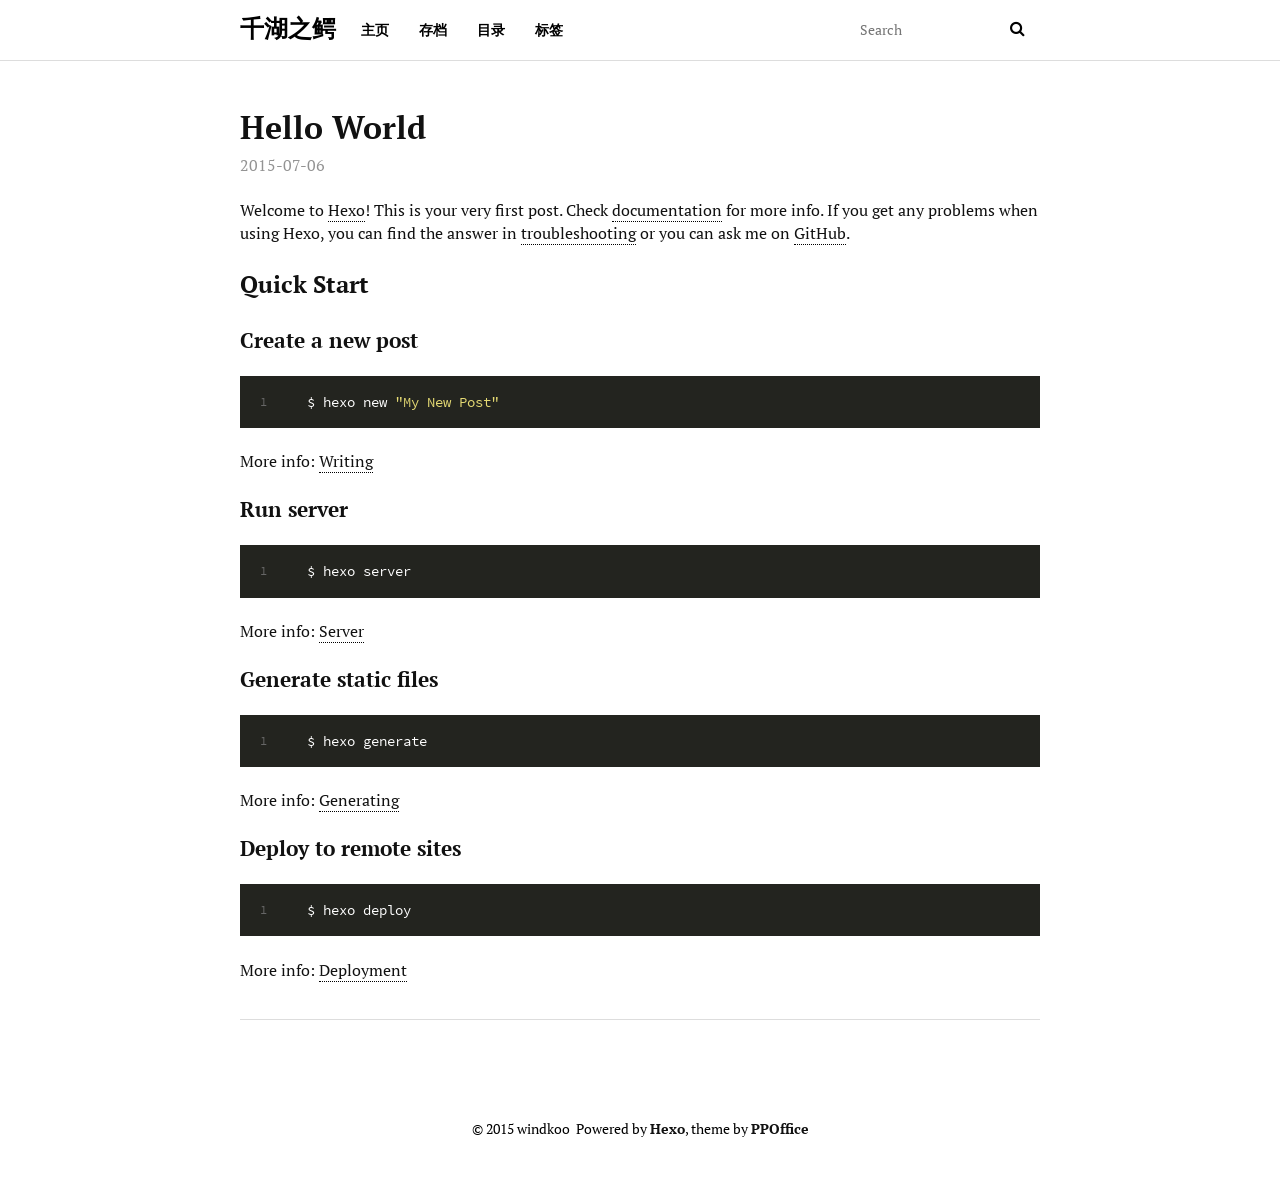
<file: index.html>
<!DOCTYPE html>
<html>
<head>
  <meta charset="utf-8">
  
  <title>千湖之鳄</title>
  <meta name="viewport" content="width=device-width, initial-scale=1, maximum-scale=1">
  <meta name="description" content="知识就是力量">
<meta property="og:type" content="website">
<meta property="og:title" content="千湖之鳄">
<meta property="og:url" content="http://blog.gufeng.net/index.html">
<meta property="og:site_name" content="千湖之鳄">
<meta property="og:description" content="知识就是力量">
<meta name="twitter:card" content="summary">
<meta name="twitter:title" content="千湖之鳄">
<meta name="twitter:description" content="知识就是力量">
  
  
    <link rel="icon" href="/favicon.png">
  
  <link href="/webfonts/ptserif/main.css" rel='stylesheet' type='text/css'>
  <link href="/webfonts/source-code-pro/main.css" rel="stylesheet" type="text/css">
  <link rel="stylesheet" href="/css/style.css" type="text/css">
  

</head>
<body>
  <div id="container">
    <header id="header">
  <div id="header-outer" class="outer">
    <div id="header-inner" class="inner">
      <a id="main-nav-toggle" class="nav-icon"></a>
      <a id="logo" class="logo logo-text" href="/">千湖之鳄</a>
      <nav id="main-nav">
        
          <a class="main-nav-link" href="/">主页</a>
        
          <a class="main-nav-link" href="/archives">存档</a>
        
          <a class="main-nav-link" href="/categories">目录</a>
        
          <a class="main-nav-link" href="/tags">标签</a>
        
      </nav>
      <nav id="sub-nav">
        <div id="search-form-wrap">
          <form action="//google.com/search" method="get" accept-charset="UTF-8" class="search-form"><input type="search" name="q" results="0" class="search-form-input" placeholder="Search"><button type="submit" class="search-form-submit">&#xF002;</button><input type="hidden" name="sitesearch" value="http://blog.gufeng.net"></form>
        </div>
      </nav>
    </div>
  </div>
</header>
    <section id="main" class="outer">
      <article id="post-hello-world" class="article article-type-post" itemscope itemprop="blogPost">
  <div class="article-inner">
    
    
      <header class="article-header">
        
  
    <h1 itemprop="name">
      <a class="article-title" href="/2015/07/06/hello-world/">Hello World</a>
    </h1>
  

      </header>
    
    <div class="article-meta">
      <a href="/2015/07/06/hello-world/" class="article-date">
  <time datetime="2015-07-05T16:06:03.000Z" itemprop="datePublished">2015-07-06</time>
</a>
      
      
    </div>
    <div class="article-entry" itemprop="articleBody">
      
        <p>Welcome to <a href="http://hexo.io/" target="_blank" rel="external">Hexo</a>! This is your very first post. Check <a href="http://hexo.io/docs/" target="_blank" rel="external">documentation</a> for more info. If you get any problems when using Hexo, you can find the answer in <a href="http://hexo.io/docs/troubleshooting.html" target="_blank" rel="external">troubleshooting</a> or you can ask me on <a href="https://github.com/hexojs/hexo/issues" target="_blank" rel="external">GitHub</a>.</p>
<h2 id="Quick_Start">Quick Start</h2><h3 id="Create_a_new_post">Create a new post</h3><figure class="highlight bash"><table><tr><td class="gutter"><pre><span class="line">1</span><br></pre></td><td class="code"><pre><span class="line">$ hexo new <span class="string">"My New Post"</span></span><br></pre></td></tr></table></figure>
<p>More info: <a href="http://hexo.io/docs/writing.html" target="_blank" rel="external">Writing</a></p>
<h3 id="Run_server">Run server</h3><figure class="highlight bash"><table><tr><td class="gutter"><pre><span class="line">1</span><br></pre></td><td class="code"><pre><span class="line">$ hexo server</span><br></pre></td></tr></table></figure>
<p>More info: <a href="http://hexo.io/docs/server.html" target="_blank" rel="external">Server</a></p>
<h3 id="Generate_static_files">Generate static files</h3><figure class="highlight bash"><table><tr><td class="gutter"><pre><span class="line">1</span><br></pre></td><td class="code"><pre><span class="line">$ hexo generate</span><br></pre></td></tr></table></figure>
<p>More info: <a href="http://hexo.io/docs/generating.html" target="_blank" rel="external">Generating</a></p>
<h3 id="Deploy_to_remote_sites">Deploy to remote sites</h3><figure class="highlight bash"><table><tr><td class="gutter"><pre><span class="line">1</span><br></pre></td><td class="code"><pre><span class="line">$ hexo deploy</span><br></pre></td></tr></table></figure>
<p>More info: <a href="http://hexo.io/docs/deployment.html" target="_blank" rel="external">Deployment</a></p>

      
    </div>
  
  </div>
  
</article>


    </section>
    <footer id="footer">
  
  <div class="outer">
    <div id="footer-info" class="inner">
      &copy; 2015 windkoo&nbsp;
      Powered by <a href="http://hexo.io/" target="_blank">Hexo</a>, theme by <a href="http://github.com/ppoffice">PPOffice</a>
    </div>
  </div>
</footer>
    

<script src="/js/jquery.min.js"></script>


  <link rel="stylesheet" href="/fancybox/jquery.fancybox.css" type="text/css">
  <script src="/fancybox/jquery.fancybox.pack.js" type="text/javascript"></script>


<script src="/js/script.js" type="text/javascript"></script>

  </div>
</body>
</html>
</file>
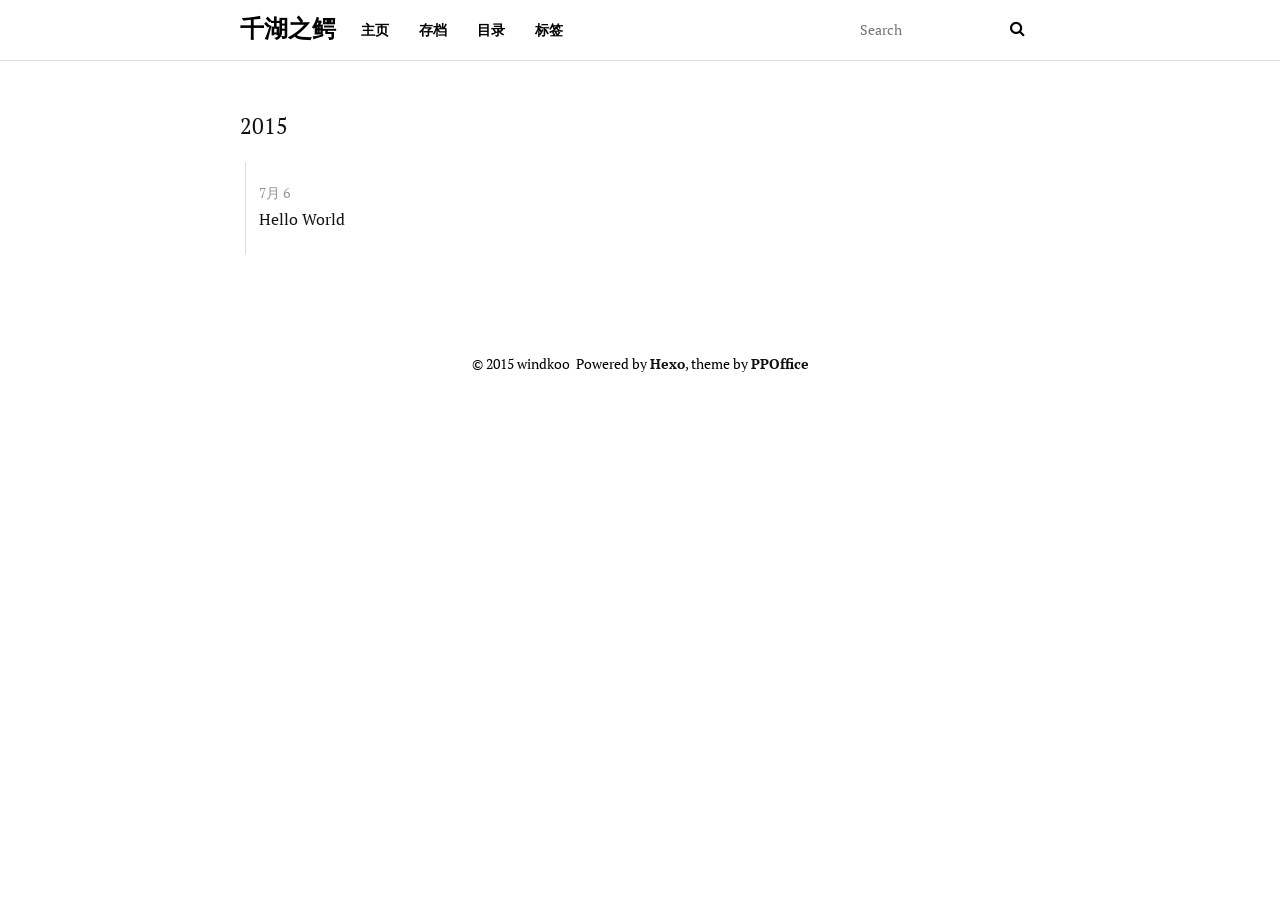
<file: archives/index.html>
<!DOCTYPE html>
<html>
<head>
  <meta charset="utf-8">
  
  <title>Archives - 千湖之鳄</title>
  <meta name="viewport" content="width=device-width, initial-scale=1, maximum-scale=1">
  <meta name="description" content="知识就是力量">
<meta property="og:type" content="website">
<meta property="og:title" content="千湖之鳄">
<meta property="og:url" content="http://blog.gufeng.net/archives/index.html">
<meta property="og:site_name" content="千湖之鳄">
<meta property="og:description" content="知识就是力量">
<meta name="twitter:card" content="summary">
<meta name="twitter:title" content="千湖之鳄">
<meta name="twitter:description" content="知识就是力量">
  
  
    <link rel="icon" href="/favicon.png">
  
  <link href="/webfonts/ptserif/main.css" rel='stylesheet' type='text/css'>
  <link href="/webfonts/source-code-pro/main.css" rel="stylesheet" type="text/css">
  <link rel="stylesheet" href="/css/style.css" type="text/css">
  

</head>
<body>
  <div id="container">
    <header id="header">
  <div id="header-outer" class="outer">
    <div id="header-inner" class="inner">
      <a id="main-nav-toggle" class="nav-icon"></a>
      <a id="logo" class="logo logo-text" href="/">千湖之鳄</a>
      <nav id="main-nav">
        
          <a class="main-nav-link" href="/">主页</a>
        
          <a class="main-nav-link" href="/archives">存档</a>
        
          <a class="main-nav-link" href="/categories">目录</a>
        
          <a class="main-nav-link" href="/tags">标签</a>
        
      </nav>
      <nav id="sub-nav">
        <div id="search-form-wrap">
          <form action="//google.com/search" method="get" accept-charset="UTF-8" class="search-form"><input type="search" name="q" results="0" class="search-form-input" placeholder="Search"><button type="submit" class="search-form-submit">&#xF002;</button><input type="hidden" name="sitesearch" value="http://blog.gufeng.net"></form>
        </div>
      </nav>
    </div>
  </div>
</header>
    <section id="main" class="outer">
      <section class="archives-wrap">
        <div class="archive-year-wrap">
          <a href="/archives/2015" class="archive-year">2015</a>
        </div>
        <div class="archives">
    
    <article class="archive-article archive-type-post">
  <div class="archive-article-inner">
    <header class="archive-article-header">
      
        <a href="/2015/07/06/hello-world/" class="archive-article-date">
  <time datetime="2015-07-05T16:06:03.000Z" itemprop="datePublished">7月 6</time>
</a>
      
      
  
    <h1 itemprop="name">
      <a class="archive-article-title" href="/2015/07/06/hello-world/">Hello World</a>
    </h1>
  

    </header>
  </div>
</article>
  
    </div></section>
  </section>
    <footer id="footer">
  
  <div class="outer">
    <div id="footer-info" class="inner">
      &copy; 2015 windkoo&nbsp;
      Powered by <a href="http://hexo.io/" target="_blank">Hexo</a>, theme by <a href="http://github.com/ppoffice">PPOffice</a>
    </div>
  </div>
</footer>
    

<script src="/js/jquery.min.js"></script>


  <link rel="stylesheet" href="/fancybox/jquery.fancybox.css" type="text/css">
  <script src="/fancybox/jquery.fancybox.pack.js" type="text/javascript"></script>


<script src="/js/script.js" type="text/javascript"></script>

  </div>
</body>
</html>
</file>
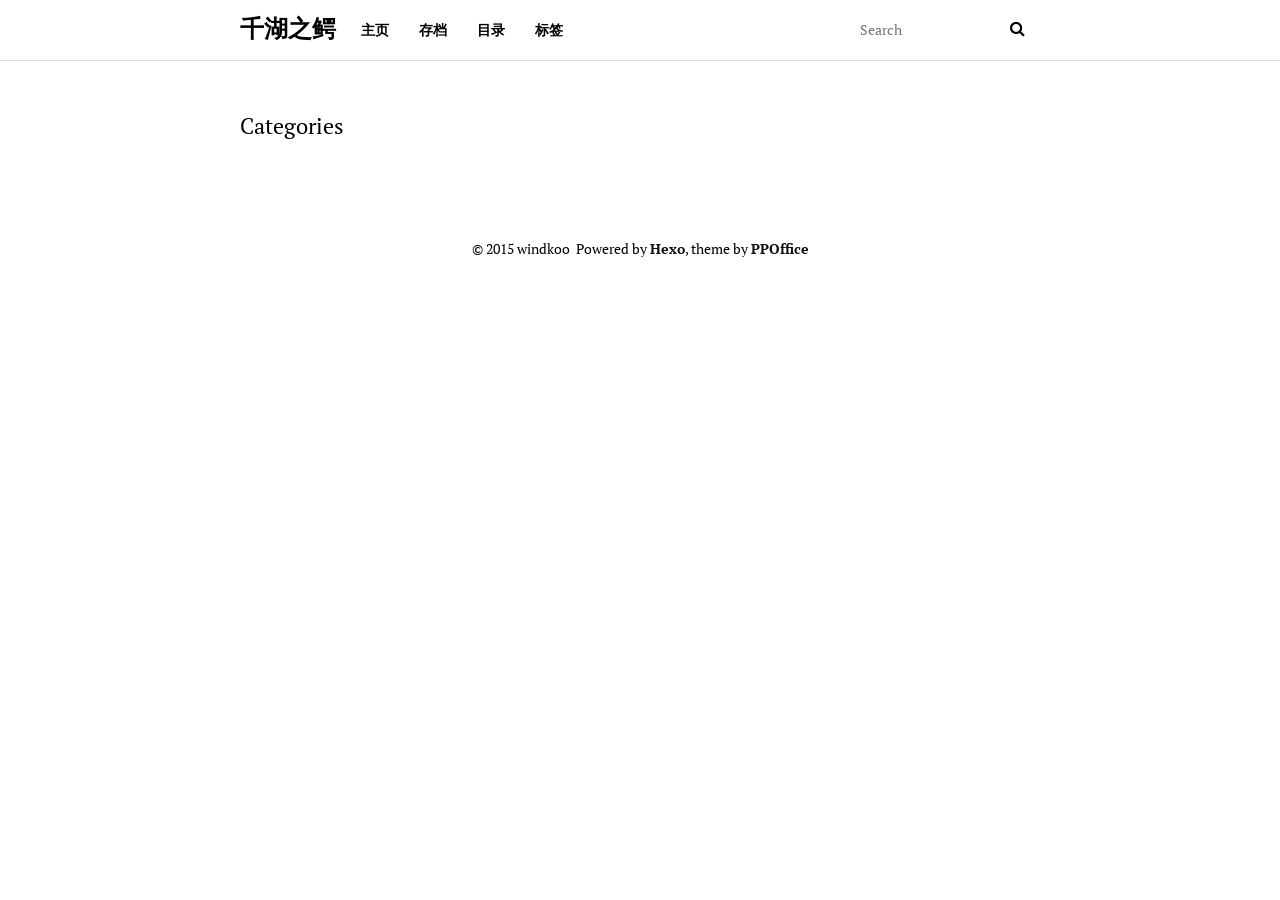
<file: categories/index.html>
<!DOCTYPE html>
<html>
<head>
  <meta charset="utf-8">
  
  <title>Categories - 千湖之鳄</title>
  <meta name="viewport" content="width=device-width, initial-scale=1, maximum-scale=1">
  <meta name="description" content="知识就是力量">
<meta property="og:type" content="website">
<meta property="og:title" content="Categories">
<meta property="og:url" content="http://blog.gufeng.net/categories/index.html">
<meta property="og:site_name" content="千湖之鳄">
<meta property="og:description" content="知识就是力量">
<meta property="og:updated_time" content="2015-07-05T16:50:45.000Z">
<meta name="twitter:card" content="summary">
<meta name="twitter:title" content="Categories">
<meta name="twitter:description" content="知识就是力量">
  
  
    <link rel="icon" href="/favicon.png">
  
  <link href="/webfonts/ptserif/main.css" rel='stylesheet' type='text/css'>
  <link href="/webfonts/source-code-pro/main.css" rel="stylesheet" type="text/css">
  <link rel="stylesheet" href="/css/style.css" type="text/css">
  

</head>
<body>
  <div id="container">
    <header id="header">
  <div id="header-outer" class="outer">
    <div id="header-inner" class="inner">
      <a id="main-nav-toggle" class="nav-icon"></a>
      <a id="logo" class="logo logo-text" href="/">千湖之鳄</a>
      <nav id="main-nav">
        
          <a class="main-nav-link" href="/">主页</a>
        
          <a class="main-nav-link" href="/archives">存档</a>
        
          <a class="main-nav-link" href="/categories">目录</a>
        
          <a class="main-nav-link" href="/tags">标签</a>
        
      </nav>
      <nav id="sub-nav">
        <div id="search-form-wrap">
          <form action="//google.com/search" method="get" accept-charset="UTF-8" class="search-form"><input type="search" name="q" results="0" class="search-form-input" placeholder="Search"><button type="submit" class="search-form-submit">&#xF002;</button><input type="hidden" name="sitesearch" value="http://blog.gufeng.net"></form>
        </div>
      </nav>
    </div>
  </div>
</header>
    <section id="main" class="outer"><section class="layout-wrap">
  <div class="layout-title">
    <span>Categories</span>
  </div>
  <div class="layout-wrap-inner">
    
  </div>
</section></section>
    <footer id="footer">
  
  <div class="outer">
    <div id="footer-info" class="inner">
      &copy; 2015 windkoo&nbsp;
      Powered by <a href="http://hexo.io/" target="_blank">Hexo</a>, theme by <a href="http://github.com/ppoffice">PPOffice</a>
    </div>
  </div>
</footer>
    

<script src="/js/jquery.min.js"></script>


  <link rel="stylesheet" href="/fancybox/jquery.fancybox.css" type="text/css">
  <script src="/fancybox/jquery.fancybox.pack.js" type="text/javascript"></script>


<script src="/js/script.js" type="text/javascript"></script>

  </div>
</body>
</html>
</file>
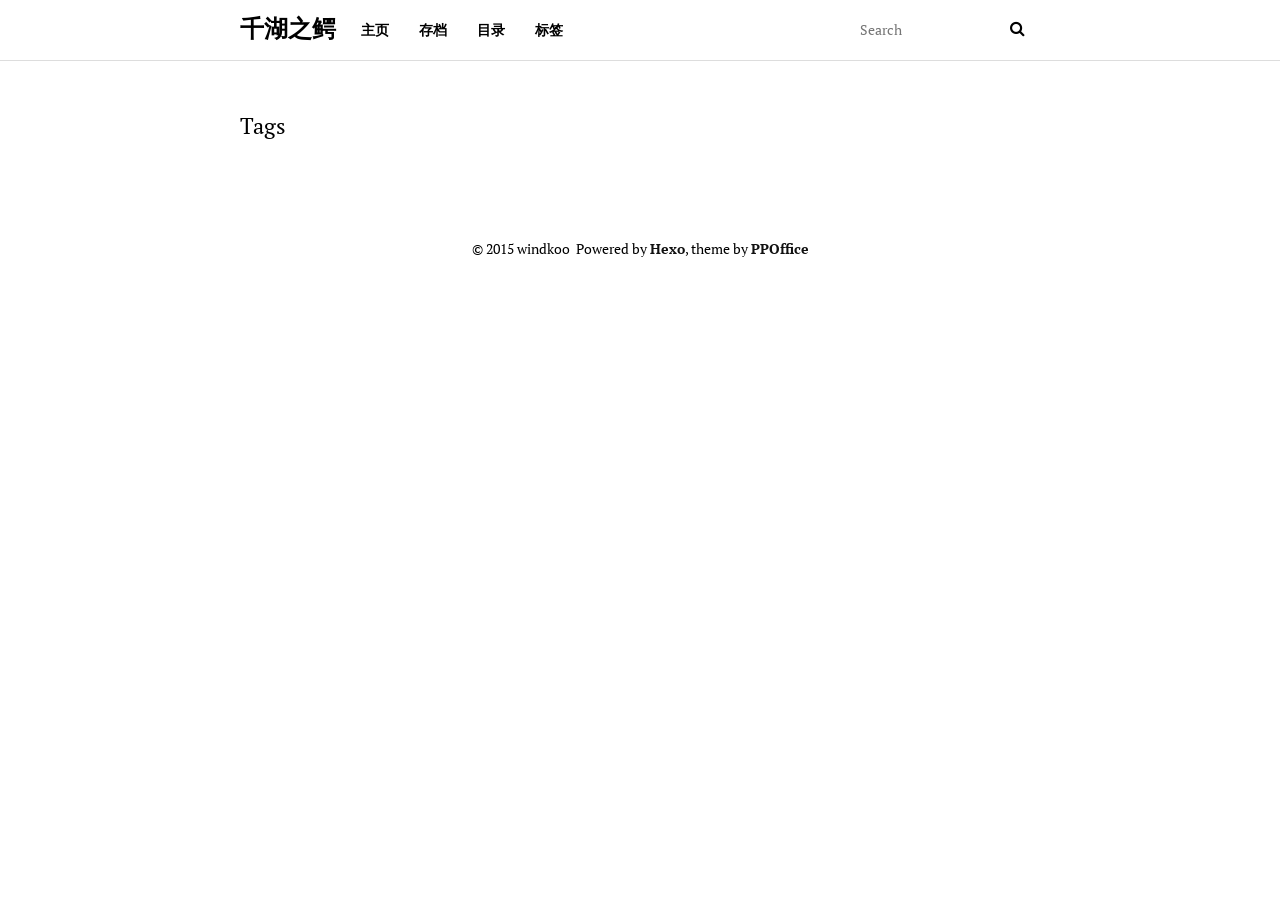
<file: tags/index.html>
<!DOCTYPE html>
<html>
<head>
  <meta charset="utf-8">
  
  <title>Tags - 千湖之鳄</title>
  <meta name="viewport" content="width=device-width, initial-scale=1, maximum-scale=1">
  <meta name="description" content="知识就是力量">
<meta property="og:type" content="website">
<meta property="og:title" content="Tags">
<meta property="og:url" content="http://blog.gufeng.net/tags/index.html">
<meta property="og:site_name" content="千湖之鳄">
<meta property="og:description" content="知识就是力量">
<meta property="og:updated_time" content="2015-07-05T16:50:45.000Z">
<meta name="twitter:card" content="summary">
<meta name="twitter:title" content="Tags">
<meta name="twitter:description" content="知识就是力量">
  
  
    <link rel="icon" href="/favicon.png">
  
  <link href="/webfonts/ptserif/main.css" rel='stylesheet' type='text/css'>
  <link href="/webfonts/source-code-pro/main.css" rel="stylesheet" type="text/css">
  <link rel="stylesheet" href="/css/style.css" type="text/css">
  

</head>
<body>
  <div id="container">
    <header id="header">
  <div id="header-outer" class="outer">
    <div id="header-inner" class="inner">
      <a id="main-nav-toggle" class="nav-icon"></a>
      <a id="logo" class="logo logo-text" href="/">千湖之鳄</a>
      <nav id="main-nav">
        
          <a class="main-nav-link" href="/">主页</a>
        
          <a class="main-nav-link" href="/archives">存档</a>
        
          <a class="main-nav-link" href="/categories">目录</a>
        
          <a class="main-nav-link" href="/tags">标签</a>
        
      </nav>
      <nav id="sub-nav">
        <div id="search-form-wrap">
          <form action="//google.com/search" method="get" accept-charset="UTF-8" class="search-form"><input type="search" name="q" results="0" class="search-form-input" placeholder="Search"><button type="submit" class="search-form-submit">&#xF002;</button><input type="hidden" name="sitesearch" value="http://blog.gufeng.net"></form>
        </div>
      </nav>
    </div>
  </div>
</header>
    <section id="main" class="outer"><section class="layout-wrap">
  <div class="layout-title">
    <span>Tags</span>
  </div>
  <div class="layout-wrap-inner tag-cloud">
    
  </div>
</section></section>
    <footer id="footer">
  
  <div class="outer">
    <div id="footer-info" class="inner">
      &copy; 2015 windkoo&nbsp;
      Powered by <a href="http://hexo.io/" target="_blank">Hexo</a>, theme by <a href="http://github.com/ppoffice">PPOffice</a>
    </div>
  </div>
</footer>
    

<script src="/js/jquery.min.js"></script>


  <link rel="stylesheet" href="/fancybox/jquery.fancybox.css" type="text/css">
  <script src="/fancybox/jquery.fancybox.pack.js" type="text/javascript"></script>


<script src="/js/script.js" type="text/javascript"></script>

  </div>
</body>
</html>
</file>
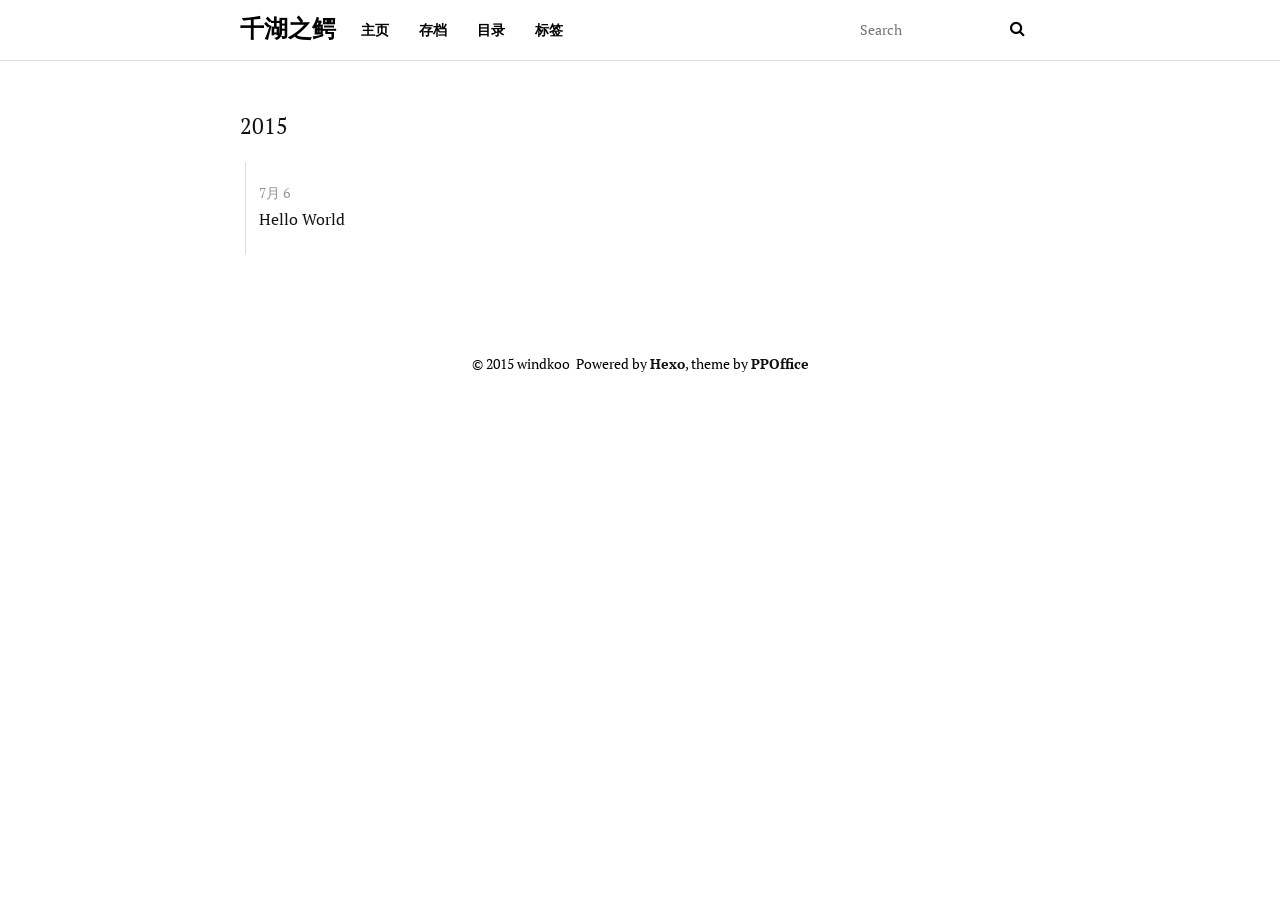
<file: archives/2015/index.html>
<!DOCTYPE html>
<html>
<head>
  <meta charset="utf-8">
  
  <title>Archives: 2015 - 千湖之鳄</title>
  <meta name="viewport" content="width=device-width, initial-scale=1, maximum-scale=1">
  <meta name="description" content="知识就是力量">
<meta property="og:type" content="website">
<meta property="og:title" content="千湖之鳄">
<meta property="og:url" content="http://blog.gufeng.net/archives/2015/index.html">
<meta property="og:site_name" content="千湖之鳄">
<meta property="og:description" content="知识就是力量">
<meta name="twitter:card" content="summary">
<meta name="twitter:title" content="千湖之鳄">
<meta name="twitter:description" content="知识就是力量">
  
  
    <link rel="icon" href="/favicon.png">
  
  <link href="/webfonts/ptserif/main.css" rel='stylesheet' type='text/css'>
  <link href="/webfonts/source-code-pro/main.css" rel="stylesheet" type="text/css">
  <link rel="stylesheet" href="/css/style.css" type="text/css">
  

</head>
<body>
  <div id="container">
    <header id="header">
  <div id="header-outer" class="outer">
    <div id="header-inner" class="inner">
      <a id="main-nav-toggle" class="nav-icon"></a>
      <a id="logo" class="logo logo-text" href="/">千湖之鳄</a>
      <nav id="main-nav">
        
          <a class="main-nav-link" href="/">主页</a>
        
          <a class="main-nav-link" href="/archives">存档</a>
        
          <a class="main-nav-link" href="/categories">目录</a>
        
          <a class="main-nav-link" href="/tags">标签</a>
        
      </nav>
      <nav id="sub-nav">
        <div id="search-form-wrap">
          <form action="//google.com/search" method="get" accept-charset="UTF-8" class="search-form"><input type="search" name="q" results="0" class="search-form-input" placeholder="Search"><button type="submit" class="search-form-submit">&#xF002;</button><input type="hidden" name="sitesearch" value="http://blog.gufeng.net"></form>
        </div>
      </nav>
    </div>
  </div>
</header>
    <section id="main" class="outer">
      <section class="archives-wrap">
        <div class="archive-year-wrap">
          <a href="/archives/2015" class="archive-year">2015</a>
        </div>
        <div class="archives">
    
    <article class="archive-article archive-type-post">
  <div class="archive-article-inner">
    <header class="archive-article-header">
      
        <a href="/2015/07/06/hello-world/" class="archive-article-date">
  <time datetime="2015-07-05T16:06:03.000Z" itemprop="datePublished">7月 6</time>
</a>
      
      
  
    <h1 itemprop="name">
      <a class="archive-article-title" href="/2015/07/06/hello-world/">Hello World</a>
    </h1>
  

    </header>
  </div>
</article>
  
    </div></section>
  </section>
    <footer id="footer">
  
  <div class="outer">
    <div id="footer-info" class="inner">
      &copy; 2015 windkoo&nbsp;
      Powered by <a href="http://hexo.io/" target="_blank">Hexo</a>, theme by <a href="http://github.com/ppoffice">PPOffice</a>
    </div>
  </div>
</footer>
    

<script src="/js/jquery.min.js"></script>


  <link rel="stylesheet" href="/fancybox/jquery.fancybox.css" type="text/css">
  <script src="/fancybox/jquery.fancybox.pack.js" type="text/javascript"></script>


<script src="/js/script.js" type="text/javascript"></script>

  </div>
</body>
</html>
</file>
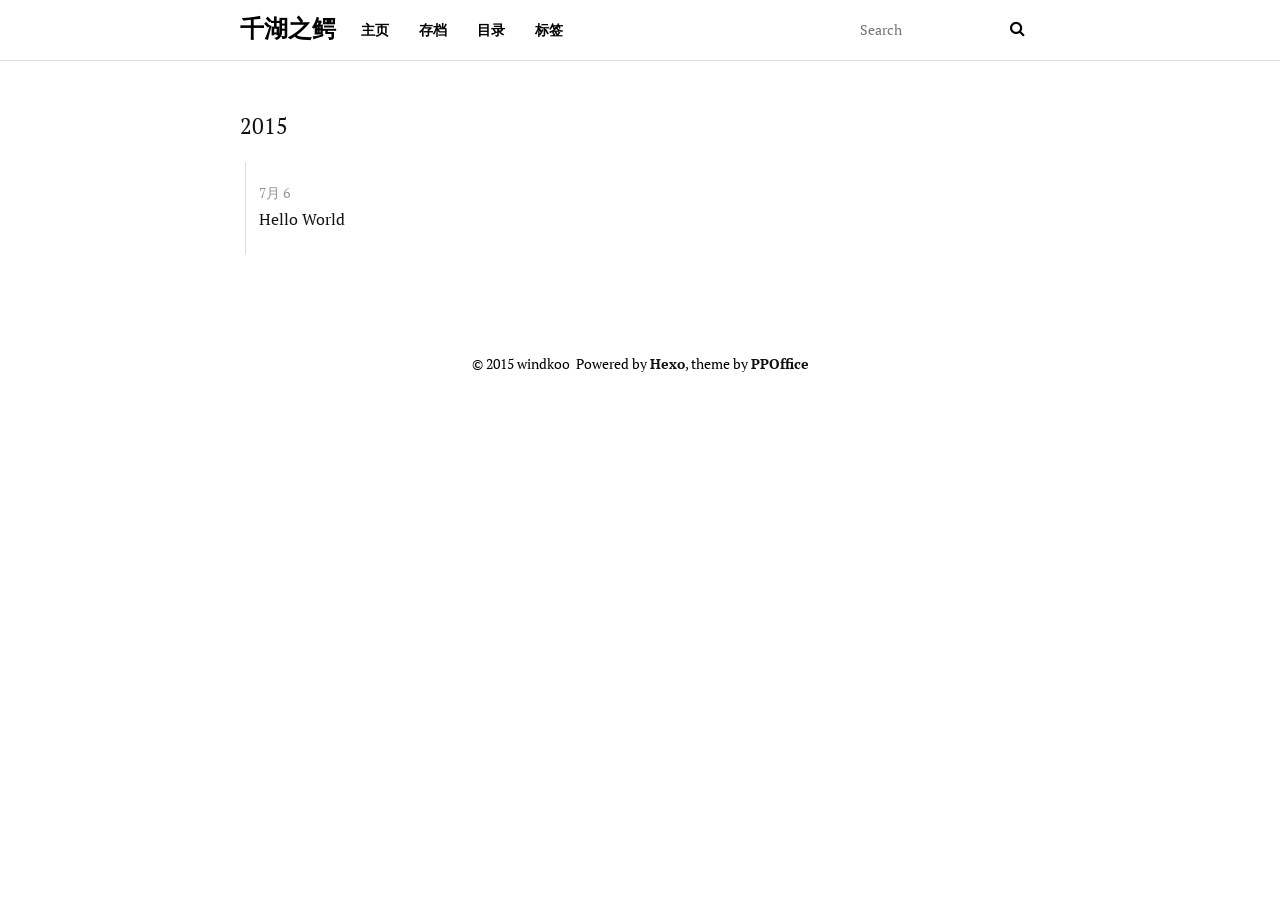
<file: archives/2015/07/index.html>
<!DOCTYPE html>
<html>
<head>
  <meta charset="utf-8">
  
  <title>Archives: 2015/7 - 千湖之鳄</title>
  <meta name="viewport" content="width=device-width, initial-scale=1, maximum-scale=1">
  <meta name="description" content="知识就是力量">
<meta property="og:type" content="website">
<meta property="og:title" content="千湖之鳄">
<meta property="og:url" content="http://blog.gufeng.net/archives/2015/07/index.html">
<meta property="og:site_name" content="千湖之鳄">
<meta property="og:description" content="知识就是力量">
<meta name="twitter:card" content="summary">
<meta name="twitter:title" content="千湖之鳄">
<meta name="twitter:description" content="知识就是力量">
  
  
    <link rel="icon" href="/favicon.png">
  
  <link href="/webfonts/ptserif/main.css" rel='stylesheet' type='text/css'>
  <link href="/webfonts/source-code-pro/main.css" rel="stylesheet" type="text/css">
  <link rel="stylesheet" href="/css/style.css" type="text/css">
  

</head>
<body>
  <div id="container">
    <header id="header">
  <div id="header-outer" class="outer">
    <div id="header-inner" class="inner">
      <a id="main-nav-toggle" class="nav-icon"></a>
      <a id="logo" class="logo logo-text" href="/">千湖之鳄</a>
      <nav id="main-nav">
        
          <a class="main-nav-link" href="/">主页</a>
        
          <a class="main-nav-link" href="/archives">存档</a>
        
          <a class="main-nav-link" href="/categories">目录</a>
        
          <a class="main-nav-link" href="/tags">标签</a>
        
      </nav>
      <nav id="sub-nav">
        <div id="search-form-wrap">
          <form action="//google.com/search" method="get" accept-charset="UTF-8" class="search-form"><input type="search" name="q" results="0" class="search-form-input" placeholder="Search"><button type="submit" class="search-form-submit">&#xF002;</button><input type="hidden" name="sitesearch" value="http://blog.gufeng.net"></form>
        </div>
      </nav>
    </div>
  </div>
</header>
    <section id="main" class="outer">
      <section class="archives-wrap">
        <div class="archive-year-wrap">
          <a href="/archives/2015" class="archive-year">2015</a>
        </div>
        <div class="archives">
    
    <article class="archive-article archive-type-post">
  <div class="archive-article-inner">
    <header class="archive-article-header">
      
        <a href="/2015/07/06/hello-world/" class="archive-article-date">
  <time datetime="2015-07-05T16:06:03.000Z" itemprop="datePublished">7月 6</time>
</a>
      
      
  
    <h1 itemprop="name">
      <a class="archive-article-title" href="/2015/07/06/hello-world/">Hello World</a>
    </h1>
  

    </header>
  </div>
</article>
  
    </div></section>
  </section>
    <footer id="footer">
  
  <div class="outer">
    <div id="footer-info" class="inner">
      &copy; 2015 windkoo&nbsp;
      Powered by <a href="http://hexo.io/" target="_blank">Hexo</a>, theme by <a href="http://github.com/ppoffice">PPOffice</a>
    </div>
  </div>
</footer>
    

<script src="/js/jquery.min.js"></script>


  <link rel="stylesheet" href="/fancybox/jquery.fancybox.css" type="text/css">
  <script src="/fancybox/jquery.fancybox.pack.js" type="text/javascript"></script>


<script src="/js/script.js" type="text/javascript"></script>

  </div>
</body>
</html>
</file>
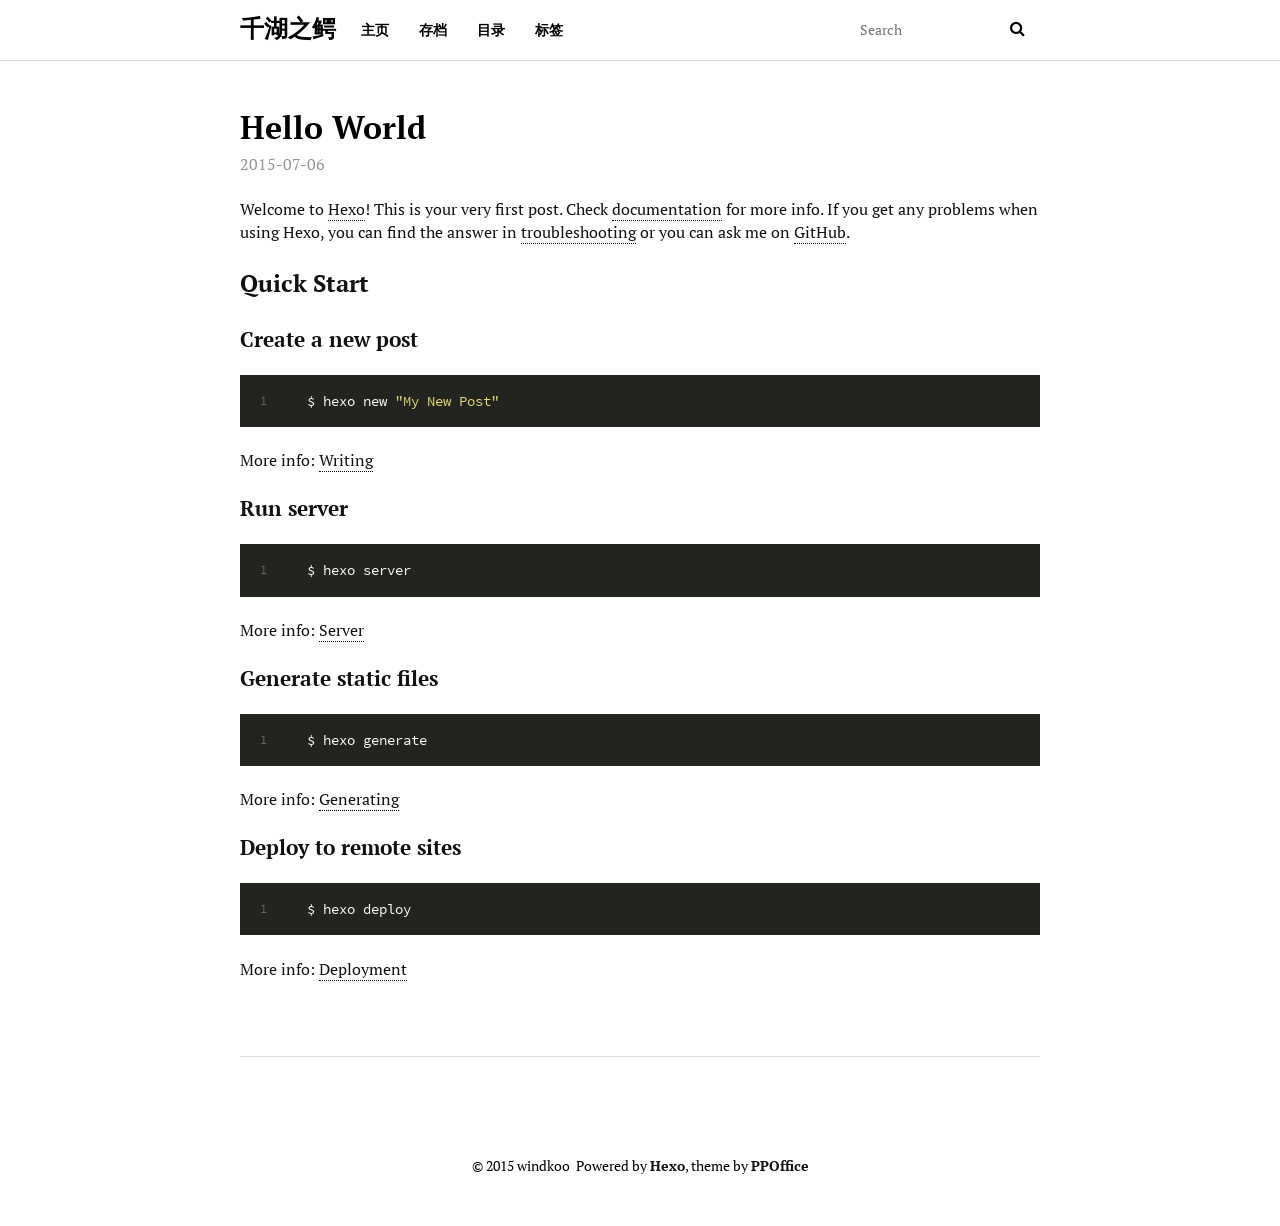
<file: 2015/07/06/hello-world/index.html>
<!DOCTYPE html>
<html>
<head>
  <meta charset="utf-8">
  
  <title>Hello World - 千湖之鳄</title>
  <meta name="viewport" content="width=device-width, initial-scale=1, maximum-scale=1">
  <meta name="description" content="Welcome to Hexo! This is your very first post. Check documentation for more info. If you get any problems when using Hexo, you can find the answer in troubleshooting or you can ask me on GitHub.
Quick">
<meta property="og:type" content="article">
<meta property="og:title" content="Hello World">
<meta property="og:url" content="http://blog.gufeng.net/2015/07/06/hello-world/index.html">
<meta property="og:site_name" content="千湖之鳄">
<meta property="og:description" content="Welcome to Hexo! This is your very first post. Check documentation for more info. If you get any problems when using Hexo, you can find the answer in troubleshooting or you can ask me on GitHub.
Quick">
<meta property="og:updated_time" content="2015-07-05T16:06:03.000Z">
<meta name="twitter:card" content="summary">
<meta name="twitter:title" content="Hello World">
<meta name="twitter:description" content="Welcome to Hexo! This is your very first post. Check documentation for more info. If you get any problems when using Hexo, you can find the answer in troubleshooting or you can ask me on GitHub.
Quick">
  
  
    <link rel="icon" href="/favicon.png">
  
  <link href="/webfonts/ptserif/main.css" rel='stylesheet' type='text/css'>
  <link href="/webfonts/source-code-pro/main.css" rel="stylesheet" type="text/css">
  <link rel="stylesheet" href="/css/style.css" type="text/css">
  

</head>
<body>
  <div id="container">
    <header id="header">
  <div id="header-outer" class="outer">
    <div id="header-inner" class="inner">
      <a id="main-nav-toggle" class="nav-icon"></a>
      <a id="logo" class="logo logo-text" href="/">千湖之鳄</a>
      <nav id="main-nav">
        
          <a class="main-nav-link" href="/">主页</a>
        
          <a class="main-nav-link" href="/archives">存档</a>
        
          <a class="main-nav-link" href="/categories">目录</a>
        
          <a class="main-nav-link" href="/tags">标签</a>
        
      </nav>
      <nav id="sub-nav">
        <div id="search-form-wrap">
          <form action="//google.com/search" method="get" accept-charset="UTF-8" class="search-form"><input type="search" name="q" results="0" class="search-form-input" placeholder="Search"><button type="submit" class="search-form-submit">&#xF002;</button><input type="hidden" name="sitesearch" value="http://blog.gufeng.net"></form>
        </div>
      </nav>
    </div>
  </div>
</header>
    <section id="main" class="outer"><article id="post-hello-world" class="article article-type-post" itemscope itemprop="blogPost">
  <div class="article-inner">
    
    
      <header class="article-header">
        
  
    <h1 class="article-title" itemprop="name">
      Hello World
    </h1>
  

      </header>
    
    <div class="article-meta">
      <a href="/2015/07/06/hello-world/" class="article-date">
  <time datetime="2015-07-05T16:06:03.000Z" itemprop="datePublished">2015-07-06</time>
</a>
      
      
    </div>
    <div class="article-entry" itemprop="articleBody">
      
        <p>Welcome to <a href="http://hexo.io/" target="_blank" rel="external">Hexo</a>! This is your very first post. Check <a href="http://hexo.io/docs/" target="_blank" rel="external">documentation</a> for more info. If you get any problems when using Hexo, you can find the answer in <a href="http://hexo.io/docs/troubleshooting.html" target="_blank" rel="external">troubleshooting</a> or you can ask me on <a href="https://github.com/hexojs/hexo/issues" target="_blank" rel="external">GitHub</a>.</p>
<h2 id="Quick_Start">Quick Start</h2><h3 id="Create_a_new_post">Create a new post</h3><figure class="highlight bash"><table><tr><td class="gutter"><pre><span class="line">1</span><br></pre></td><td class="code"><pre><span class="line">$ hexo new <span class="string">"My New Post"</span></span><br></pre></td></tr></table></figure>
<p>More info: <a href="http://hexo.io/docs/writing.html" target="_blank" rel="external">Writing</a></p>
<h3 id="Run_server">Run server</h3><figure class="highlight bash"><table><tr><td class="gutter"><pre><span class="line">1</span><br></pre></td><td class="code"><pre><span class="line">$ hexo server</span><br></pre></td></tr></table></figure>
<p>More info: <a href="http://hexo.io/docs/server.html" target="_blank" rel="external">Server</a></p>
<h3 id="Generate_static_files">Generate static files</h3><figure class="highlight bash"><table><tr><td class="gutter"><pre><span class="line">1</span><br></pre></td><td class="code"><pre><span class="line">$ hexo generate</span><br></pre></td></tr></table></figure>
<p>More info: <a href="http://hexo.io/docs/generating.html" target="_blank" rel="external">Generating</a></p>
<h3 id="Deploy_to_remote_sites">Deploy to remote sites</h3><figure class="highlight bash"><table><tr><td class="gutter"><pre><span class="line">1</span><br></pre></td><td class="code"><pre><span class="line">$ hexo deploy</span><br></pre></td></tr></table></figure>
<p>More info: <a href="http://hexo.io/docs/deployment.html" target="_blank" rel="external">Deployment</a></p>

      
    </div>
  
    <footer class="article-footer">
      
    </footer>
  
  </div>
  
    
  
</article>

</section>
    <footer id="footer">
  
  <div class="outer">
    <div id="footer-info" class="inner">
      &copy; 2015 windkoo&nbsp;
      Powered by <a href="http://hexo.io/" target="_blank">Hexo</a>, theme by <a href="http://github.com/ppoffice">PPOffice</a>
    </div>
  </div>
</footer>
    

<script src="/js/jquery.min.js"></script>


  <link rel="stylesheet" href="/fancybox/jquery.fancybox.css" type="text/css">
  <script src="/fancybox/jquery.fancybox.pack.js" type="text/javascript"></script>


<script src="/js/script.js" type="text/javascript"></script>

  </div>
</body>
</html>
</file>
<file: webfonts/ptserif/main.css>
/* cyrillic-ext */
@font-face {
  font-family: 'PT Serif';
  font-style: normal;
  font-weight: 400;
  src: local('PT Serif'), local('PTSerif-Regular'), url(fonts/5hX15RUpPERmeybVlLQEWBTbgVql8nDJpwnrE27mub0.woff2) format('woff2');
  unicode-range: U+0460-052F, U+20B4, U+2DE0-2DFF, U+A640-A69F;
}
/* cyrillic */
@font-face {
  font-family: 'PT Serif';
  font-style: normal;
  font-weight: 400;
  src: local('PT Serif'), local('PTSerif-Regular'), url(fonts/fU0HAfLiPHGlZhZpY6M7dBTbgVql8nDJpwnrE27mub0.woff2) format('woff2');
  unicode-range: U+0400-045F, U+0490-0491, U+04B0-04B1, U+2116;
}
/* latin-ext */
@font-face {
  font-family: 'PT Serif';
  font-style: normal;
  font-weight: 400;
  src: local('PT Serif'), local('PTSerif-Regular'), url(fonts/CPRt--GVMETgA6YEaoGitxTbgVql8nDJpwnrE27mub0.woff2) format('woff2');
  unicode-range: U+0100-024F, U+1E00-1EFF, U+20A0-20AB, U+20AD-20CF, U+2C60-2C7F, U+A720-A7FF;
}
/* latin */
@font-face {
  font-family: 'PT Serif';
  font-style: normal;
  font-weight: 400;
  src: local('PT Serif'), local('PTSerif-Regular'), url(fonts/I-OtoJZa3TeyH6D9oli3ifesZW2xOQ-xsNqO47m55DA.woff2) format('woff2');
  unicode-range: U+0000-00FF, U+0131, U+0152-0153, U+02C6, U+02DA, U+02DC, U+2000-206F, U+2074, U+20AC, U+2212, U+2215, U+E0FF, U+EFFD, U+F000;
}
/* cyrillic-ext */
@font-face {
  font-family: 'PT Serif';
  font-style: normal;
  font-weight: 700;
  src: local('PT Serif Bold'), local('PTSerif-Bold'), url(fonts/QABk9IxT-LFTJ_dQzv7xpDTOQ_MqJVwkKsUn0wKzc2I.woff2) format('woff2');
  unicode-range: U+0460-052F, U+20B4, U+2DE0-2DFF, U+A640-A69F;
}
/* cyrillic */
@font-face {
  font-family: 'PT Serif';
  font-style: normal;
  font-weight: 700;
  src: local('PT Serif Bold'), local('PTSerif-Bold'), url(fonts/QABk9IxT-LFTJ_dQzv7xpDUj_cnvWIuuBMVgbX098Mw.woff2) format('woff2');
  unicode-range: U+0400-045F, U+0490-0491, U+04B0-04B1, U+2116;
}
/* latin-ext */
@font-face {
  font-family: 'PT Serif';
  font-style: normal;
  font-weight: 700;
  src: local('PT Serif Bold'), local('PTSerif-Bold'), url(fonts/QABk9IxT-LFTJ_dQzv7xpCYE0-AqJ3nfInTTiDXDjU4.woff2) format('woff2');
  unicode-range: U+0100-024F, U+1E00-1EFF, U+20A0-20AB, U+20AD-20CF, U+2C60-2C7F, U+A720-A7FF;
}
/* latin */
@font-face {
  font-family: 'PT Serif';
  font-style: normal;
  font-weight: 700;
  src: local('PT Serif Bold'), local('PTSerif-Bold'), url(fonts/QABk9IxT-LFTJ_dQzv7xpI4P5ICox8Kq3LLUNMylGO4.woff2) format('woff2');
  unicode-range: U+0000-00FF, U+0131, U+0152-0153, U+02C6, U+02DA, U+02DC, U+2000-206F, U+2074, U+20AC, U+2212, U+2215, U+E0FF, U+EFFD, U+F000;
}
/* cyrillic-ext */
@font-face {
  font-family: 'PT Serif';
  font-style: italic;
  font-weight: 400;
  src: local('PT Serif Italic'), local('PTSerif-Italic'), url(fonts/O_WhD9hODL16N4KLHLX7xSEAvth_LlrfE80CYdSH47w.woff2) format('woff2');
  unicode-range: U+0460-052F, U+20B4, U+2DE0-2DFF, U+A640-A69F;
}
/* cyrillic */
@font-face {
  font-family: 'PT Serif';
  font-style: italic;
  font-weight: 400;
  src: local('PT Serif Italic'), local('PTSerif-Italic'), url(fonts/3Nwg9VzlwLXPq3fNKwVRMCEAvth_LlrfE80CYdSH47w.woff2) format('woff2');
  unicode-range: U+0400-045F, U+0490-0491, U+04B0-04B1, U+2116;
}
/* latin-ext */
@font-face {
  font-family: 'PT Serif';
  font-style: italic;
  font-weight: 400;
  src: local('PT Serif Italic'), local('PTSerif-Italic'), url(fonts/b31S45a_TNgaBApZhTgE6CEAvth_LlrfE80CYdSH47w.woff2) format('woff2');
  unicode-range: U+0100-024F, U+1E00-1EFF, U+20A0-20AB, U+20AD-20CF, U+2C60-2C7F, U+A720-A7FF;
}
/* latin */
@font-face {
  font-family: 'PT Serif';
  font-style: italic;
  font-weight: 400;
  src: local('PT Serif Italic'), local('PTSerif-Italic'), url(fonts/03aPdn7fFF3H6ngCgAlQzPk_vArhqVIZ0nv9q090hN8.woff2) format('woff2');
  unicode-range: U+0000-00FF, U+0131, U+0152-0153, U+02C6, U+02DA, U+02DC, U+2000-206F, U+2074, U+20AC, U+2212, U+2215, U+E0FF, U+EFFD, U+F000;
}
</file>
<file: webfonts/source-code-pro/main.css>
/* latin-ext */
@font-face {
  font-family: 'Source Code Pro';
  font-style: normal;
  font-weight: 400;
  src: local('Source Code Pro'), local('SourceCodePro-Regular'), url(fonts/mrl8jkM18OlOQN8JLgasDy2Q8seG17bfDXYR_jUsrzg.woff2) format('woff2');
  unicode-range: U+0100-024F, U+1E00-1EFF, U+20A0-20AB, U+20AD-20CF, U+2C60-2C7F, U+A720-A7FF;
}
/* latin */
@font-face {
  font-family: 'Source Code Pro';
  font-style: normal;
  font-weight: 400;
  src: local('Source Code Pro'), local('SourceCodePro-Regular'), url(fonts/mrl8jkM18OlOQN8JLgasD9V_2ngZ8dMf8fLgjYEouxg.woff2) format('woff2');
  unicode-range: U+0000-00FF, U+0131, U+0152-0153, U+02C6, U+02DA, U+02DC, U+2000-206F, U+2074, U+20AC, U+2212, U+2215, U+E0FF, U+EFFD, U+F000;
}
</file>
<file: css/style.css>
html,
body,
div,
span,
applet,
object,
iframe,
h1,
h2,
h3,
h4,
h5,
h6,
p,
blockquote,
pre,
a,
abbr,
acronym,
address,
big,
cite,
code,
del,
dfn,
em,
img,
ins,
kbd,
q,
s,
samp,
small,
strike,
strong,
sub,
sup,
tt,
var,
dl,
dt,
dd,
ol,
ul,
li,
fieldset,
form,
label,
legend,
table,
caption,
tbody,
tfoot,
thead,
tr,
th,
td {
  margin: 0;
  padding: 0;
  border: 0;
  outline: 0;
  font-weight: inherit;
  font-style: inherit;
  font-family: inherit;
  font-size: 100%;
  vertical-align: baseline;
}
body {
  line-height: 1;
  color: #000;
  background: #fff;
}
ol,
ul {
  list-style: none;
}
table {
  border-collapse: separate;
  border-spacing: 0;
  vertical-align: middle;
}
caption,
th,
td {
  text-align: left;
  font-weight: normal;
  vertical-align: middle;
}
a img {
  border: none;
}
input,
button {
  margin: 0;
  padding: 0;
  font: 16px 'PT Serif', 'STZhongsong', '华文中宋', 'Microsoft Yahei', serif;
}
input::-moz-focus-inner,
button::-moz-focus-inner {
  border: 0;
  padding: 0;
}
@font-face {
  font-family: FontAwesome;
  font-style: normal;
  font-weight: normal;
  src: url("fonts/fontawesome-webfont.eot?v=#4.0.3");
  src: url("fonts/fontawesome-webfont.eot?#iefix&v=#4.0.3") format("embedded-opentype"), url("fonts/fontawesome-webfont.woff?v=#4.0.3") format("woff"), url("fonts/fontawesome-webfont.ttf?v=#4.0.3") format("truetype"), url("fonts/fontawesome-webfont.svg#fontawesomeregular?v=#4.0.3") format("svg");
}
html,
body,
#container {
  height: 100%;
}
body {
  background: #fff;
  font: 16px 'PT Serif', 'STZhongsong', '华文中宋', 'Microsoft Yahei', serif;
  -webkit-text-size-adjust: 100%;
}
.outer {
  max-width: 800px;
  margin: 0 auto;
}
.outer:before,
.outer:after {
  content: "";
  display: table;
}
.outer:after {
  clear: both;
}
@media screen and (max-width: 839px) {
  .outer {
    padding: 0 20px;
  }
}
.left,
.alignleft {
  float: left;
}
.right,
.alignright {
  float: right;
}
.clear {
  clear: both;
}
#container {
  position: relative;
}
.logo {
  width: 94px;
  height: 57px;
  background-image: url("images/logo.png");
  -webkit-background-size: 74px 28px;
  -moz-background-size: 74px 28px;
  background-size: 74px 28px;
  background-position: left center;
  background-repeat: no-repeat;
}
.logo-text {
  width: auto;
  color: #000;
  font-size: 24px;
  font-weight: 700;
  line-height: 57px;
  margin-right: 25px;
  text-decoration: none;
  background-image: none;
}
.article-meta a,
a.article-title,
.article-entry a,
.article-more-link a,
#comments a,
.archive-year-wrap a,
.archive-category-wrap a,
.archive-tag-wrap a,
.archive-article-title,
#page-nav a,
#footer a,
.article-entry .gist .gist-file .gist-meta a,
.layout-wrap-inner .category-list a,
.tag-cloud a {
  color: #111;
  text-decoration: none;
  border-bottom: 1px dotted transparent;
}
.article-meta a:hover,
a.article-title:hover,
.article-entry a:hover,
.article-more-link a:hover,
#comments a:hover,
.archive-year-wrap a:hover,
.archive-category-wrap a:hover,
.archive-tag-wrap a:hover,
.archive-article-title:hover,
#page-nav a:hover,
#footer a:hover,
.article-entry .gist .gist-file .gist-meta a:hover,
.layout-wrap-inner .category-list a:hover,
.tag-cloud a:hover {
  border-bottom-color: #000;
}
.article-entry a {
  border-bottom: 1px dotted #000;
}
.article-entry h1 {
  font-size: 2em;
}
.article-entry h2 {
  font-size: 1.5em;
}
.article-entry h3 {
  font-size: 1.3em;
}
.article-entry h4 {
  font-size: 1.2em;
}
.article-entry h5 {
  font-size: 1em;
}
.article-entry h6 {
  font-size: 1em;
  color: #939393;
}
.article-entry hr {
  border: 1px dashed #ddd;
}
.article-entry strong {
  font-weight: bold;
}
.article-entry em,
.article-entry cite {
  font-style: italic;
}
.article-entry sup,
.article-entry sub {
  font-size: 0.75em;
  line-height: 0;
  position: relative;
  vertical-align: baseline;
}
.article-entry sup {
  top: -0.5em;
}
.article-entry sub {
  bottom: -0.2em;
}
.article-entry small {
  font-size: 0.85em;
}
.article-entry acronym,
.article-entry abbr {
  border-bottom: 1px dotted;
}
.article-entry ul,
.article-entry ol,
.article-entry dl {
  margin: 0 20px;
  line-height: 1.4em;
}
.article-entry ul ul,
.article-entry ol ul,
.article-entry ul ol,
.article-entry ol ol {
  margin-top: 0;
  margin-bottom: 0;
}
.article-entry ul {
  list-style: disc;
}
.article-entry ol {
  list-style: decimal;
}
.article-entry dt {
  font-weight: bold;
}
#header {
  font-size: 14px;
  position: relative;
  border-bottom: 1px solid #ddd;
}
#header.mobile-on #main-nav,
#header.mobile-on #sub-nav {
  display: block;
}
#header-outer {
  height: 100%;
  position: relative;
}
#header-inner {
  position: relative;
  overflow: hidden;
}
#main-nav {
  float: left;
  margin-left: -15px;
}
.main-nav-link,
#main-nav-toggle,
.search-form-submit {
  float: left;
  color: #000;
  text-decoration: none;
  -webkit-transition: opacity 0.2s;
  -moz-transition: opacity 0.2s;
  -ms-transition: opacity 0.2s;
  transition: opacity 0.2s;
  display: block;
  padding: 20px 15px;
}
.main-nav-link {
  font-weight: 600;
}
@media screen and (max-width: 839px) {
  .main-nav-link {
    float: none;
    text-align: center;
  }
}
#main-nav-toggle {
  display: none;
  font-size: 16px;
  padding-left: 0;
  font-family: FontAwesome;
}
#main-nav-toggle:before {
  content: "\f0c9";
}
@media screen and (max-width: 839px) {
  #main-nav-toggle {
    display: block;
  }
}
#logo {
  float: left;
}
@media screen and (max-width: 839px) {
  #logo {
    float: none;
    width: 100%;
    display: block;
    background-position: center;
  }
}
#sub-nav {
  float: right;
}
@media screen and (max-width: 839px) {
  #main-nav,
  #sub-nav {
    display: none;
    float: none;
  }
}
#search-form-wrap {
  top: 15px;
  padding: 20px 15px;
}
@media screen and (max-width: 839px) {
  #search-form-wrap {
    text-align: center;
  }
}
.search-form:before,
.search-form:after {
  content: "";
  display: table;
}
.search-form:after {
  clear: both;
}
@media screen and (max-width: 839px) {
  .search-form {
    display: inline-block;
  }
}
.search-form-input {
  width: 150px;
  border: none;
  float: left;
  font-size: 14px;
  background: none;
  color: #111;
  outline: none;
}
.search-form-input::-webkit-search-results-decoration,
.search-form-input::-webkit-search-cancel-button {
  -webkit-appearance: none;
}
.search-form-submit {
  float: left;
  padding: 0;
  font-family: FontAwesome;
  border: none;
  background: none;
  cursor: pointer;
}
.article {
  margin: 50px 0;
  border-bottom: 1px solid #ddd;
}
.article-inner {
  margin-bottom: 15px;
  overflow: hidden;
}
.article-meta:before,
.article-meta:after {
  content: "";
  display: table;
}
.article-meta:after {
  clear: both;
}
.article-meta a {
  color: #939393;
}
.article-date {
  float: left;
}
.article-category {
  float: left;
  margin-left: 8px;
  color: #939393;
}
.article-category:before {
  content: "\2022";
}
.article-category span {
  margin-left: 8px;
}
.article-category-link {
  margin-left: 8px;
}
.article-comment-link-wrap {
  float: left;
  margin-left: 8px;
  color: #939393;
}
.article-comment-link-wrap:before {
  content: "\2022";
}
.article-comment-link {
  margin-left: 8px;
}
.article-header {
  margin-bottom: 10px;
}
.article-title {
  font-size: 2em;
  font-weight: 700;
  line-height: 1em;
}
.article-entry {
  color: #111;
  padding: 0;
}
.article-entry:before,
.article-entry:after {
  content: "";
  display: table;
}
.article-entry:after {
  clear: both;
}
.article-entry p,
.article-entry table {
  line-height: 1.4em;
  margin: 1.4em 0;
}
.article-entry h1,
.article-entry h2,
.article-entry h3,
.article-entry h4,
.article-entry h5,
.article-entry h6 {
  font-weight: 600;
  line-height: 1.4em;
  margin: 1em 0;
}
.article-entry ul,
.article-entry ol,
.article-entry dl {
  margin-top: 1.4em;
  margin-bottom: 1.4em;
}
.article-entry img,
.article-entry video {
  max-width: 100%;
  height: auto;
  display: block;
  margin: auto;
}
.article-entry iframe {
  border: none;
}
.article-entry table {
  width: 100%;
  border-collapse: collapse;
  border-spacing: 0;
}
.article-entry th {
  font-weight: 600;
  border-bottom: 3px solid #ddd;
  padding-bottom: 0.5em;
}
.article-entry td {
  border-bottom: 1px solid #ddd;
  padding: 10px 0;
}
.article-entry blockquote {
  font-family: 'PT Serif', 'STZhongsong', '华文中宋', 'Microsoft Yahei', serif;
  font-size: 1.4em;
  margin: 1.4em 20px;
  text-align: center;
}
.article-entry blockquote footer {
  font-size: 16px;
  margin: 1.4em 0;
  font-family: font-sans;
}
.article-entry blockquote footer cite:before {
  content: "—";
  padding: 0 0.5em;
}
.article-entry .pullquote {
  text-align: left;
  width: 45%;
  margin: 0;
}
.article-entry .pullquote.left {
  margin-left: 0.5em;
  margin-right: 1em;
}
.article-entry .pullquote.right {
  margin-right: 0.5em;
  margin-left: 1em;
}
.article-entry .caption {
  color: #939393;
  display: block;
  font-size: 0.9em;
  margin-top: 0.5em;
  position: relative;
  text-align: center;
}
.article-entry .video-container {
  position: relative;
  padding-top: 56.25%;
  height: 0;
  overflow: hidden;
}
.article-entry .video-container iframe,
.article-entry .video-container object,
.article-entry .video-container embed {
  position: absolute;
  top: 0;
  left: 0;
  width: 100%;
  height: 100%;
  margin-top: 0;
}
.article-more-link a {
  color: #939393;
  border-bottom-color: #939393;
}
.article-footer {
  font-size: 0.85em;
  padding: 1.4em 0;
  line-height: 1.4em;
  margin: 0;
}
.article-footer:before,
.article-footer:after {
  content: "";
  display: table;
}
.article-footer:after {
  clear: both;
}
.article-footer a {
  color: #939393;
  text-decoration: none;
}
.article-footer a:hover {
  color: #111;
}
.article-tag-list-item {
  float: left;
  margin-right: 10px;
}
.article-tag-list-link:before {
  content: "#";
}
#article-nav {
  position: relative;
  margin: 20px 0;
}
#article-nav:before,
#article-nav:after {
  content: "";
  display: table;
}
#article-nav:after {
  clear: both;
}
.article-nav-link-wrap {
  text-decoration: none;
  text-shadow: 0 1px #fff;
  color: #939393;
  -webkit-box-sizing: border-box;
  -moz-box-sizing: border-box;
  box-sizing: border-box;
  text-align: center;
  display: block;
}
.article-nav-link-wrap:hover {
  color: #111;
}
@media screen and (min-width: 840px) {
  .article-nav-link-wrap {
    width: 50%;
    margin-top: 0;
    margin-top: 50px;
  }
}
#article-nav-newer {
  float: left;
  text-align: left;
}
#article-nav-older {
  float: right;
  text-align: right;
}
.article-nav-caption {
  text-transform: uppercase;
  letter-spacing: 2px;
  color: #ddd;
  line-height: 1em;
  font-weight: 600;
}
#article-nav-newer .article-nav-caption {
  margin-right: -2px;
}
.article-nav-title {
  font-size: 0.85em;
  line-height: 1.4em;
  margin-top: 0.5em;
}
.article-gallery {
  background: #000;
  position: relative;
}
.article-gallery-photos {
  position: relative;
  overflow: hidden;
}
.article-gallery-img {
  display: none;
  max-width: 100%;
}
.article-gallery-img:first-child {
  display: block;
}
.article-gallery-img.loaded {
  position: absolute;
  display: block;
}
.article-gallery-img img {
  display: block;
  max-width: 100%;
  margin: 0 auto;
}
#comments {
  margin: 50px 0;
}
.archives-wrap {
  margin: 50px 0;
}
.archives:before,
.archives:after {
  content: "";
  display: table;
}
.archives:after {
  clear: both;
}
.archive-year-wrap,
.archive-category-wrap,
.archive-tag-wrap {
  font-size: 1.4em;
  margin-bottom: 1em;
}
.archives {
  margin-left: 5px;
  border-left: 1px solid #ddd;
}
.archive-article-inner {
  padding: 10px 10px 10px 12px;
  margin: 15px 0 15px -2px;
  border-left: 3px solid transparent;
}
.archive-article-inner:hover {
  border-left-color: #000;
}
.archive-article-footer {
  margin-top: 1em;
}
.archive-article-date {
  color: #939393;
  text-decoration: none;
  font-size: 0.85em;
  line-height: 1em;
  margin-bottom: 0.5em;
  display: block;
}
#page-nav {
  margin: 50px auto;
  text-align: center;
  overflow: hidden;
}
#page-nav:before,
#page-nav:after {
  content: "";
  display: table;
}
#page-nav:after {
  clear: both;
}
#page-nav a,
#page-nav span {
  width: 36px;
  height: 36px;
  margin: 0 5px;
  line-height: 36px;
  text-align: center;
}
#page-nav a.prev,
#page-nav a.next {
  margin: 0;
  width: auto;
}
#page-nav .prev {
  float: left;
}
#page-nav .next {
  float: right;
}
#page-nav .page-number {
  display: inline-block;
}
@media screen and (max-width: 839px) {
  #page-nav .page-number {
    display: none;
  }
}
#page-nav .current {
  color: #fff;
  -webkit-border-radius: 18px;
  border-radius: 18px;
  background-color: #000;
}
#page-nav .space {
  color: #ddd;
}
#footer {
  padding: 50px 0;
  text-align: center;
}
#footer a {
  font-weight: 600;
}
#footer-info {
  line-height: 1.4em;
  font-size: 0.85em;
}
.article-entry pre,
.article-entry .highlight {
  margin: 0;
  font-size: 14px;
  background: #23241f;
  padding: 15px 0;
  overflow: auto;
  color: #fff;
  line-height: 22.4px;
}
.article-entry .highlight .gutter pre,
.article-entry .gist .gist-file .gist-data .line-numbers {
  color: #666;
  font-size: 0.85em;
}
.article-entry pre,
.article-entry code {
  font-family: "Source Code Pro", Consolas, Monaco, Menlo, Consolas, monospace, '华文中宋';
}
.article-entry code {
  background: #f2f2f2;
  padding: 0 0.3em;
}
.article-entry pre {
  padding: 20px;
}
.article-entry pre code {
  background: none;
  text-shadow: none;
  padding: 0;
}
.article-entry pre .highlight {
  padding: 0;
}
.article-entry .highlight pre {
  border: none;
  margin: 0;
  padding: 0 20px;
}
.article-entry .highlight table {
  margin: 0;
  width: auto;
}
.article-entry .highlight td {
  border: none;
  padding: 0;
}
.article-entry .highlight figcaption {
  font-size: 0.85em;
  color: highlight-comment;
  line-height: 1em;
  margin-bottom: 1em;
}
.article-entry .highlight figcaption:before,
.article-entry .highlight figcaption:after {
  content: "";
  display: table;
}
.article-entry .highlight figcaption:after {
  clear: both;
}
.article-entry .highlight figcaption a {
  float: right;
}
.article-entry .highlight .gutter pre {
  text-align: right;
}
.article-entry .highlight .line {
  height: 22.4px;
}
.article-entry .gist {
  margin: 0;
  padding: 15px 0;
}
.article-entry .gist .gist-file {
  border: none;
  font-family: "Source Code Pro", Consolas, Monaco, Menlo, Consolas, monospace, '华文中宋';
  margin: 0;
}
.article-entry .gist .gist-file .gist-data {
  background: none;
  border: none;
}
.article-entry .gist .gist-file .gist-data .line-numbers {
  background: none;
  border: none;
  padding: 0 20px 0 0;
}
.article-entry .gist .gist-file .gist-data .line-data {
  padding: 0 !important;
}
.article-entry .gist .gist-file .highlight {
  margin: 0;
  padding: 0;
  border: none;
}
.article-entry .gist .gist-file .gist-meta {
  background: highlight-background;
  color: highlight-comment;
  font: 0.85em font-sans;
  text-shadow: 0 0;
  padding: 0;
  margin-top: 1em;
}
.article-entry .gist .gist-file .gist-meta a {
  font-weight: normal;
}
.article-entry .gist .gist-file .gist-meta a:hover {
  text-decoration: underline;
}
pre .tag,
pre .css .rules,
pre .css .value,
pre .css .function,
pre .preprocessor,
pre .pragma {
  color: #f8f8f2;
}
pre .strongemphasis,
pre .strong,
pre .emphasis {
  color: #a8a8a2;
}
pre .bullet,
pre .blockquote,
pre .horizontal_rule,
pre .number,
pre .regexp,
pre .alias .keyword,
pre .literal,
pre .hexcolor {
  color: #ae81ff;
}
pre .tag .value,
pre .code,
pre .title,
pre .css .class,
pre .class .title:last-child {
  color: #a6e22e;
}
pre .link_url {
  font-size: 80%;
}
pre .strong,
pre .strongemphasis {
  font-weight: bold;
}
pre .emphasis,
pre .strongemphasis,
pre .class .title:last-child {
  font-style: italic;
}
pre .keyword,
pre .function,
pre .change,
pre .winutils,
pre .flow,
pre .nginx .title,
pre .tex .special,
pre .header,
pre .attribute,
pre .symbol,
pre .symbol .string,
pre .tag .title,
pre .value,
pre .alias .keyword:first-child,
pre .css .tag,
pre .css .unit,
pre .css .important {
  color: #f92672;
}
pre .function .keyword,
pre .class .keyword:first-child,
pre .constant,
pre .css .attribute {
  color: #66d9ef;
}
pre .variable,
pre .params,
pre .class .title {
  color: #f8f8f2;
}
pre .string,
pre .css .id,
pre .subst,
pre .type,
pre .ruby .class .parent,
pre .built_in,
pre .django .template_tag,
pre .django .variable,
pre .smalltalk .class,
pre .django .filter .argument,
pre .smalltalk .localvars,
pre .smalltalk .array,
pre .attr_selector,
pre .pseudo,
pre .addition,
pre .stream,
pre .envvar,
pre .apache .tag,
pre .apache .cbracket,
pre .tex .command,
pre .prompt,
pre .link_label,
pre .link_url {
  color: #e6db74;
}
pre .comment,
pre .javadoc,
pre .annotation,
pre .decorator,
pre .template_comment,
pre .pi,
pre .doctype,
pre .deletion,
pre .shebang,
pre .apache .sqbracket,
pre .tex .formula {
  color: #75715e;
}
pre .coffeescript .javascript,
pre .javascript .xml,
pre .tex .formula,
pre .xml .javascript,
pre .xml .vbscript,
pre .xml .css,
pre .xml .cdata,
pre .xml .php,
pre .php .xml {
  opacity: 0.5;
}
.layout-wrap {
  margin: 50px 0;
}
.layout-title {
  font-size: 1.4em;
  margin-bottom: 1em;
}
.layout-wrap-inner .category-list,
.layout-wrap-inner .category-list-child {
  line-height: 1.8em;
}
.layout-wrap-inner .category-list:before,
.layout-wrap-inner .category-list-child:before,
.layout-wrap-inner .category-list:after,
.layout-wrap-inner .category-list-child:after {
  content: "";
  display: table;
}
.layout-wrap-inner .category-list:after,
.layout-wrap-inner .category-list-child:after {
  clear: both;
}
.layout-wrap-inner .category-list-child {
  margin-left: 24px;
}
.layout-wrap-inner li:before {
  content: '>';
  float: left;
  padding: 0 16px 0 0;
}
.layout-wrap-inner .category-list-count {
  margin-left: 8px;
  color: #939393;
}
.layout-wrap-inner .category-list-count:before {
  content: '(';
}
.layout-wrap-inner .category-list-count:after {
  content: ')';
}
.tag-cloud a {
  margin-right: 8px;
}
.tag-cloud a:before {
  content: '#';
}
.fancybox-skin {
  padding: 0 !important;
  -webkit-border-radius: 0;
  border-radius: 0;
  font-family: 'PT Serif', 'STZhongsong', '华文中宋', 'Microsoft Yahei', serif;
}
.fancybox-skin .fancybox-title .child {
  background: none;
  font-weight: 400;
  font-size: 16px;
  font-family: 'PT Serif', 'STZhongsong', '华文中宋', 'Microsoft Yahei', serif;
  text-shadow: 1px 3px 3px rgba(0,0,0,0.5);
}
</file>
